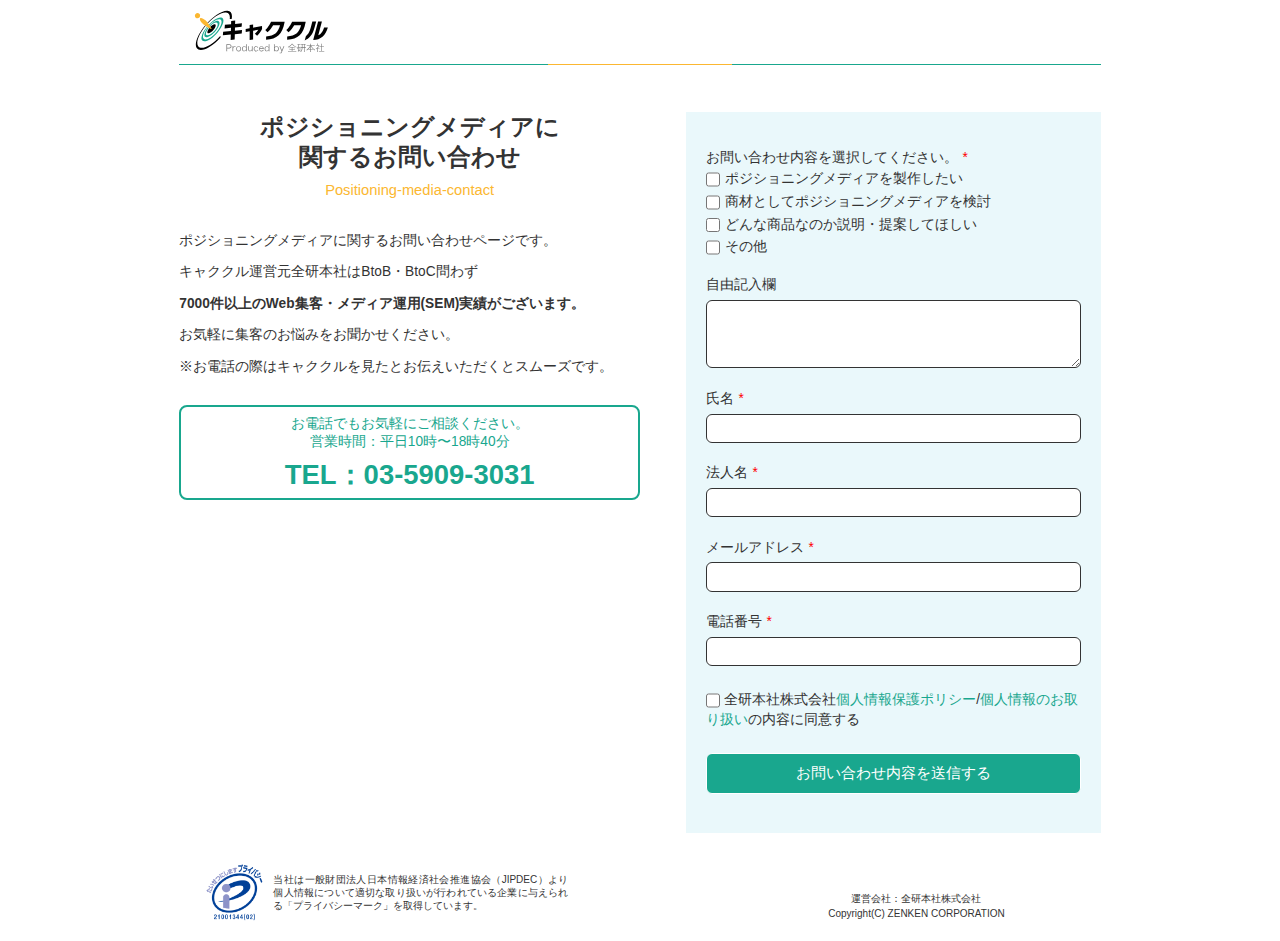
<file: contact.html>
<!DOCTYPE html>
<html lang="ja">
<head>
   <meta charset="UTF-8">
   <meta http-equiv="X-UA-Compatible" content="IE=edge">
   <meta name="viewport" content="width=device-width, initial-scale=1.0">
   <meta name="format-detection" content="telephone=no">
   <title>（模写）ポジショニングメディアに関するお問い合わせ | 集客・広告戦略メディア「キャククル」</title>
   <meta name="description" content="模写コーディングです。">
   <link rel="icon" href="image/favicon.ico">
   <link rel="stylesheet" href="css/reset.css">
   <link rel="stylesheet" href="css/contact.css">
</head>

<body>
   <div class="body-wrap">

      <!-- header -->
      <header id="header">
         <div class="header-wrap">
            <img class="logo" src="image/logo.svg" alt="ロゴ">
         </div>
      </header>

      <!-- main -->
      <main class="main">
         <div class="main-wrap">
            <div class="main-inner01">
               <div class="contact-ttl-wrap">
                  <h2 class="contact-ttl">ポジショニングメディアに<br>関するお問い合わせ</h2>
                  <p class="contact-sub-ttl">Positioning-media-contact</p>
               </div>
               <div class="contact-txt-wrap">
                  <p class="contact-txt">ポジショニングメディアに関するお問い合わせページです。</p>
                  <p class="contact-txt">キャククル運営元全研本社はBtoB・BtoC問わず</p>
                  <p class="contact-txt contact-txt-bold">7000件以上のWeb集客・メディア運用(SEM)実績がございます。</p>
                  <p class="contact-txt">お気軽に集客のお悩みをお聞かせください。</p>
                  <p class="contact-txt">※お電話の際はキャククルを見たとお伝えいただくとスムーズです。</p>
               </div>
               <div class="contact-tel">
                  <p class="contact-tel-txt">お電話でもお気軽にご相談ください。</p>
                  <p class="contact-tel-txt">営業時間：平日10時〜18時40分</p>
                  <p class="contact-tel-number">TEL：03-5909-3031</p>
               </div>
            </div>
            <div class="main-inner02">
               <form action="">
                  <p class="contact-form-txt">お問い合わせ内容を選択してください。<span class="asterisk">*</span></p>
                  <ul>
                     <li>
                        <label><input type="checkbox" value="ポジショニングメディアを製作したい">ポジショニングメディアを製作したい</label>
                     </li>
                     <li>
                        <label><input type="checkbox" value="商材としてポジショニングメディアを検討">商材としてポジショニングメディアを検討</label>
                     </li>
                     <li>
                        <label><input type="checkbox" value="どんな商品なのか説明・提案してほしい">どんな商品なのか説明・提案してほしい</label>
                     </li>
                     <li>
                        <label><input type="checkbox" value="その他">その他</label>
                     </li>
                  </ul>
                  <p class="contact-form">
                     <label for="free">自由記入欄</label>
                     <textarea name="free"></textarea>
                  </p>
                  <p class="contact-form">
                     <label for="name">氏名<span class="asterisk">*</span></label>
                     <input type="text" name="name" required>
                  </p>
                  <p class="contact-form">
                     <label for="company">法人名<span class="asterisk">*</span></label>
                     <input type="text" name="company" required>
                  </p>
                  <p class="contact-form">
                     <label for="mail">メールアドレス<span class="asterisk">*</span></label>
                     <input type="email" name="mail" required>
                  </p>
                  <p class="contact-form">
                     <label for="phone">電話番号<span class="asterisk">*</span></label>
                     <input type="tel" name="phone" required>
                  </p>
                  <p class="contact-form contact-p-check">
                     <label for=""><input type="checkbox" value="同意する">全研本社株式会社<a class="form-link" href="#">個人情報保護ポリシー</a>/<a class="form-link" href="#">個人情報のお取り扱い</a>の内容に同意する</label>
                  </p>
                  <p class="contact-form-btn"><input class="submit" type="submit" value="お問い合わせ内容を送信する"></p>
               </form>
            </div>
         </div>
      </main>

      <!-- footer -->
      <footer class="footer">
         <div class="footer-wrap">
            <a class="f-p-wrap" href="#">
               <img class="f-p-img" src="image/21001344_02_200_JP.png" alt="プライバシーマーク">
               <p class="f-p-txt">当社は一般財団法人日本情報経済社会推進協会（JIPDEC）より個人情報について適切な取り扱いが行われている企業に与えられる「プライバシーマーク」を取得しています。</p>
            </a>
            <div class="f-c-wrap">
               <p class="f-company-link-txt">運営会社：全研本社株式会社</p>
               <small class="copyright">Copyright(C) ZENKEN CORPORATION</small>
            </div>
         </div>
      </footer>
      
   </div>
</body>
</html>
</file>
<file: css/contact.css>
@charset "utf-8";

html {
   font-size: 62.5%;
}
*, *::before, *::after {
   box-sizing: border-box;
}
body {
   width: 100%;
   font-family: "Hiragino Kaku Gothic Pron", sans-serif;
   margin: 0 auto;
   color: #333;
   cursor: default;
}
.body-wrap {
   padding: 2vw;
   overflow: hidden;
}
a {
   text-decoration: none;
   cursor: pointer;
}
input {
   margin: 0;
}
input[type="submit"] {
   -webkit-appearance: none;
}

/* header */
.header-wrap {
   position: relative;
   display: flex;
   justify-content: flex-start;
   max-width: 1200px;
   margin:  0 auto;
   padding: 1vw 2vw;
   border-bottom: 1px solid #fbb731;
}
.header-wrap::before {
   content: "";
   position: absolute;
   bottom: -1px;
   left: 0;
   display: block;
   width: 40%;
   border-bottom: 1px solid #19a78e;
}
.header-wrap::after {
   content: "";
   position: absolute;
   bottom: -1px;
   right: 0;
   display: block;
   width: 40%;
   border-bottom: 1px solid #19a78e;
}
.logo {
   height: 11.5vw;
}

/* main */
.contact-ttl-wrap {
   margin: 7vw auto;
   text-align: center;
}
.contact-ttl {
   font-size: 5vw;
   line-height: 1.3;
}
.contact-sub-ttl {
   margin-top: 2vw;
   color: #fbb731;
   font-size: 3.2vw;
}
.contact-txt-wrap {
   margin-bottom: 10vw;
   font-size: 4vw;
   line-height: 1.3;
}
.contact-txt:not(:last-child) {
   margin-bottom: 2.3vw;
}
.contact-txt-bold {
   font-weight: bold;
}
.contact-tel {
   width: 100%;
   margin-bottom: 7vw;
   padding: 4vw 2vw;
   color: #19a78e;
   font-size: 4.2vw;
   text-align: center;
   border: 3px solid #19a78e;
   border-radius: 1.5vw;
}
.contact-tel-txt {
   margin-bottom: 1.5vw;
} 
.contact-tel-number {
   font-size: 6.3vw;
   font-weight: bold;
}
.main-inner02 {
   padding: 7vw 4.5vw;
   font-size: 3.7vw;
   background: #eaf8fb;
}
.contact-form-txt,
.main-inner02 li {
   margin-bottom: 2vw;
}
.asterisk {
   margin-left: 1vw;
   color: red;
}
.main-inner02 ul {
   list-style: none;
}
.main-inner02 ul input {
   width: 4vw;
   height: 4vw;
   margin-right: .8vw;
}
.contact-form {
   display: flex;
   flex-direction: column;
   margin-top: 7vw;
}
.contact-form label {
   margin-bottom: 1.5vw;
}
.contact-form textarea {
   height: 20vw;
   border: 1px solid #333;
   border-radius: 1.5vw;
}
.contact-form input {
   height: 9vw;
   border: 1px solid #333;
   border-radius: 1.5vw;
}
.contact-p-check {
   line-height: 1.5;
}
.contact-p-check input {
   width: 4vw;
   height: 4vw;
   margin-right: .8vw;
}
.form-link {
   color: #19a78e;
}
.contact-form-btn {
   margin-top: 6vw;
}
.submit  {
   width: 100%;
   padding: 4vw 0;
   background: #19a78e;
   color: #fff;
   font-size: 4.6vw;
   border: 1px solid #fff;
   border-radius: 2vw;
}

/* footer */
.f-p-wrap {
   display: flex;
   align-items: center;
   margin-top: 6vw;
   padding: 0 2vw;
}
.f-p-img {
   width: 25vw;
}
.f-p-txt {
   padding-left: 4.5vw;
   color: #333;
   font-size: 3.2vw;
   line-height: 1.3;
   text-align: justify;
}
.f-c-wrap {
   margin: 7vw auto 4vw;
   font-size: 3vw;
   text-align: center;
   line-height: 1.5;
}

@media (min-width:480px) {
   .body-wrap {
      max-width: 980px;
      margin: 0 auto;
      padding: 0 min(3vw, 29.3px);
   }

   .header-wrap {
      padding: min(1vw, 9.8px) min(1.5vw, 14.7px);
   }
   .logo {
      height: min(4.5vw, 44.1px);
   }

   .main-wrap {
      display: flex;
      justify-content: space-between;
      margin-top: min(4.8vw, 47.04px);
   }
   .main-inner01 {
      flex: 0 0 50%;
   }
   .contact-ttl-wrap {
      margin: 0 auto min(3.5vw, 34.3px);
   }
   .contact-ttl {
      font-size: min(2.4vw, 23.52px);
   }
   .contact-sub-ttl {
      margin-top: min(1vw, 9.8px);
      font-size: min(1.5vw, 14.7px);
   }
   .contact-txt-wrap {
      margin-bottom: min(3vw, 29.4px);
      font-size: min(1.4vw, 13.72px);
   }
   .contact-txt:not(:last-child) {
      margin-bottom: min(1.4vw, 13.72px);
   }
   .contact-tel {
      margin-bottom: 0;
      padding: min(1vw, 9.8px);
      font-size: min(1.4vw, 13.72px);
      border: 2px solid #19a78e;
      border-radius: .8vw;
      cursor: pointer;
   }
   .contact-tel:hover {
      opacity: .7;
   }
   .contact-tel-txt:first-child {
      margin-bottom: min(.5vw, 4.9px);
   }
   .contact-tel-txt:nth-child(2) {
      margin-bottom: min(1.2vw, 11.76px);
   }
   .contact-tel-number {
      font-size: min(2.8vw, 27.44px);
   }
   .main-inner02 {
      flex: 0 0 45%;
      padding: min(4vw,39.2px) min(2vw, 19.6px);
      font-size: min(1.4vw, 13.72px);
   }
   .contact-form-txt,
   .main-inner02 li {
      margin-bottom: min(.8vw, 7.84px);
   }
   .asterisk {
      margin-left: min(.5vw, 4.9px);
   }
   .main-inner02 ul input {
      width: 1.5vw;
      max-width: 14.7px;
      height: 1.5vw;
      max-height: 14.7px;
      margin-right: .4vw;
   }
   .contact-form {
      margin-top: min(2.4vw, 23.52px);
   }
   .contact-form label {
      margin-bottom: min(.8vw, 7.84px);
   }
   .contact-form textarea {
      height: 7vw;
      max-height: 68.6px;
      border-radius: .5vw;
   }
   .contact-form input {
      height: 3.2vw;
      max-height: 29.4px;
      border-radius: .5vw;
   }
   .contact-p-check input {
      width: 1.5vw;
      max-width: 14.7px;
      height: 1.5vw;
      max-height: 14.7px;
      margin-right: min(.4vw, 3.92px);
   }
   .contact-form-btn {
      margin-top: min(1.5vw, 14.7px);
      border-radius: 3vw;
   }
   .submit {
      padding: min(1vw, 9.8px) 0;
      font-size: min(1.5vw, 14.7px);
      border-radius: .8vw;
      cursor: pointer;
   }
   .submit:hover {
      opacity: .7;
   }

   .footer {
      margin: min(3vw, 29.4px) auto min(2vw, 19.6px);
   }
   .footer-wrap {
      display: flex;
      justify-content: space-between;
      align-items: flex-end;
   }
   .f-p-wrap {
      flex: 0 0 45%;
      margin-top: 0;
   }
   .f-p-img {
      width: 6vw;
      max-width: 58.8px;
   }
   .f-p-txt {
      padding-left: min(1vw, 9.8px);
      font-size: 1rem;
      /* transform: scale(.7); */
   }
   .f-c-wrap {
      flex: 0 0 40%;
      margin: 0;
      font-size: 1rem;
   }
}

@media (min-width:980px) {
   .contact-tel {
      border-radius: 8px;
   }
   .contact-form textarea,
   .contact-form input,
   .submit {
      border-radius: 6px;
   }
}
</file>
